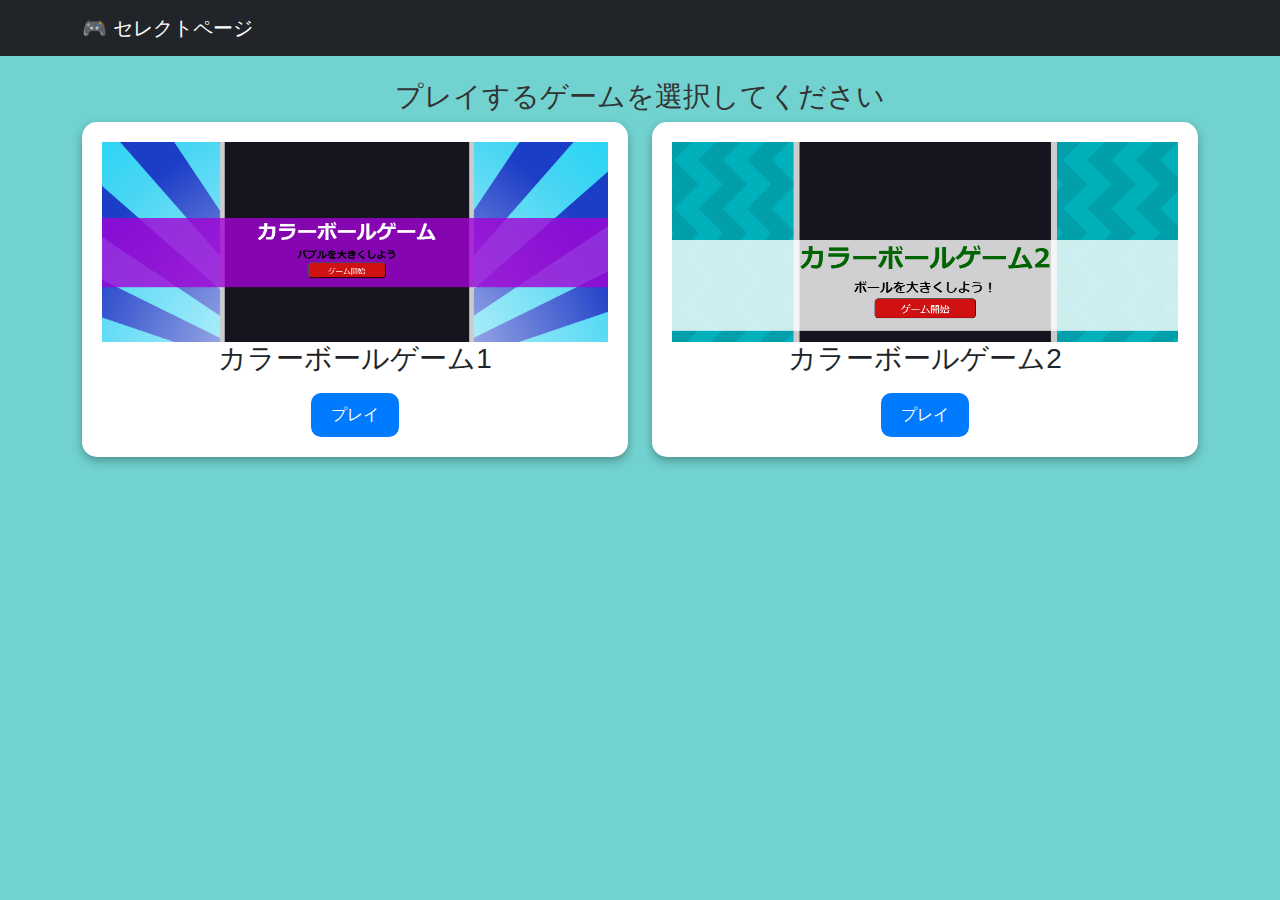
<file: index.html>
<!DOCTYPE html>
<html lang="ja">
<head>
  <meta charset="UTF-8">
  <meta name="viewport" content="width=device-width, initial-scale=1.0">
  <title>ゲームセレクトページ</title>
  <link href="https://cdn.jsdelivr.net/npm/bootstrap@5.3.0/dist/css/bootstrap.min.css" rel="stylesheet">
  <link rel="stylesheet" href="style.css">
</head>
<body>

<header class="navbar navbar-dark bg-dark">
  <div class="container">
    <a class="navbar-brand" href="#">🎮 セレクトページ</a>
  </div>
</header>

<div class="container mt-4">
  <h2>プレイするゲームを選択してください</h2>
  
  <div class="row">
    <div class="col-md-6">
      <div class="game-card">
        <img src="images/suika1_thumbnail.png" alt="カラーボールゲーム1">
        <h3>カラーボールゲーム1</h3>
        <a href="suika1/suika.html" class="btn btn-primary">プレイ</a>
      </div>
    </div>

    <div class="col-md-6">
      <div class="game-card">
        <img src="images/suika2_thumbnail.png" alt="カラーボールゲーム2">
        <h3>カラーボールゲーム2</h3>
        <a href="suika2/suika2.html" class="btn btn-primary">プレイ</a>
      </div>
    </div>
  </div>
</div>

<script src="https://code.jquery.com/jquery-3.7.1.min.js"></script>
<script src="script.js"></script>
</body>
</html>
</file>
<file: style.css>
body {
  background: #71D2D0;
  font-family: Arial, sans-serif;
  text-align: center;
  margin: 0;
  padding: 0;
}

h2 {
  color: #333;
  font-size: 28px;
}

.game-card {
  padding: 20px;
  margin-bottom: 20px;
  background: #ffffff;
  border-radius: 15px;
  box-shadow: 0 4px 10px rgba(0, 0, 0, 0.3);
  transition: transform 0.3s ease-in-out;
}

.game-card img {
  width: 100%;
  height: 200px;
  object-fit: cover;
}

.game-card:hover {
  transform: scale(1.05);
}

.btn {
  margin-top: 10px;
  padding: 10px 20px;
  background: #007bff;
  color: white;
  border: none;
  border-radius: 10px;
}

.btn:hover {
  background: #0056b3;
}
</file>
